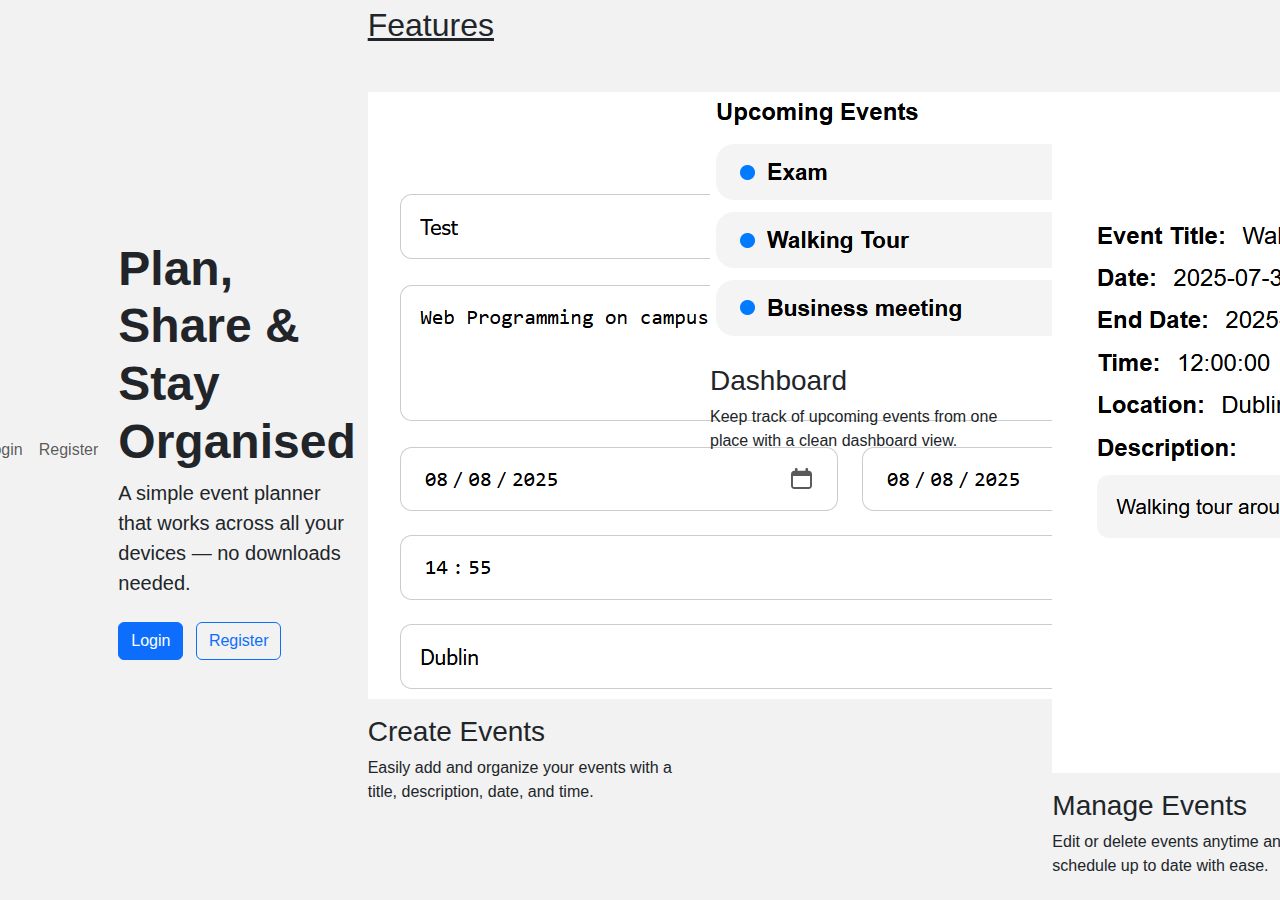
<file: HTML/index.html>
<!DOCTYPE html>
<html lang="en">
<head>
  <meta charset="UTF-8" />
  <meta name="viewport" content="width=device-width, initial-scale=1.0"/>
  <title>Home Page</title>
  <link href="https://cdn.jsdelivr.net/npm/bootstrap@5.3.2/dist/css/bootstrap.min.css" rel="stylesheet"/>
  <link rel="stylesheet" href="../CSS/style.css" />
</head>
<body id="index-body">

<!-- navbar -->
<nav class="navbar navbar-expand-lg">
  <div class="container">
    <a class="navbar-brand" href="index.html"><strong>Eventz</strong></a>
    
    <!-- hamerburger menu toggler for small screens -->
    <button class="navbar-toggler" type="button" data-bs-toggle="collapse" data-bs-target="#navbarSupportedContent">
      <span class="navbar-toggler-icon"></span>
    </button>
    
    <div class="collapse navbar-collapse justify-content-between" id="navbarSupportedContent">
      <!-- left navigation -->
      <ul class="navbar-nav">
        <li class="nav-item"><a class="nav-link" href="index.html">Home</a></li>
      </ul>
      <!-- right navigation -->
      <ul class="navbar-nav">
        <li class="nav-item"><a class="nav-link" href="login.php">Login</a></li>
        <li class="nav-item"><a class="nav-link" href="register.php">Register</a></li>
      </ul>
    </div>
  </div>
</nav>

  <!-- heading top -->
  <div class="heading-top">
    <h1 class="display-5 fw-bold">Plan, Share & Stay Organised</h1>
    <p class="lead mb-4">A simple event planner that works across all your devices — no downloads needed.</p>
    <div>
      <a href="login.php" class="btn btn-primary me-2">Login</a>
      <a href="register.php" class="btn btn-outline-primary">Register</a>
    </div>
  </div>

  <!-- app features section -->
  <div class="features container">
    <h2 class="mb-5"><u>Features</u></h2>
    <div class="row g-4">
      <div class="col-md-4">
        <img src="../images/feature3.png" alt="Create Event Image" />
        <h3 class="mt-3">Create Events</h3>
        <p>Easily add and organize your events with a title, description, date, and time.</p>
      </div>
      <div class="col-md-4">
        <img src="../images/feature1.png" alt="Upcoming Events Image" />
        <h3 class="mt-3">Dashboard</h3>
        <p>Keep track of upcoming events from one place with a clean dashboard view.</p>
      </div>
      <div class="col-md-4">
        <img src="../images/feature2.png" alt="Edit/Delete Image" />
        <h3 class="mt-3">Manage Events</h3>
        <p>Edit or delete events anytime and keep your schedule up to date with ease.</p>
      </div>
    </div>
  </div>

  <!-- footer -->
  <footer class="footer">
    <div class="container">
      Eventz © 2025
    </div>
  </footer>
  <script src="https://cdn.jsdelivr.net/npm/bootstrap@5.3.2/dist/js/bootstrap.bundle.min.js"></script>
</body>
</html>
</file>
<file: CSS/style.css>
body {
    font-family: Arial, sans-serif;
    background-color: #f2f2f2;
    display: flex;
    align-items: center;
    justify-content: center;
    height: 100vh;
  }
  
  .login-container {
    background: white;
    padding: 2rem;
    border-radius: 10px;
    box-shadow: 0px 0px 10px rgba(0,0,0,0.1);
    width: 300px;
  }
  
  input[type="email"],
  input[type="password"],
  input[type="text"] {
    width: 100%;
    padding: 0.5rem;
    margin: 0.5rem 0;
    border: 1px solid #ccc;
    border-radius: 5px;
  }
  
  button {
    width: 100%;
    padding: 0.5rem;
    background-color: #007bff;
    color: white;
    border: none;
    border-radius: 5px;
    margin-top: 1rem;
  }
  
  button:hover {
    background-color: #0056b3;
  }
  
  .links {
    text-align: center;
    margin-top: 1rem;
  }
</file>
